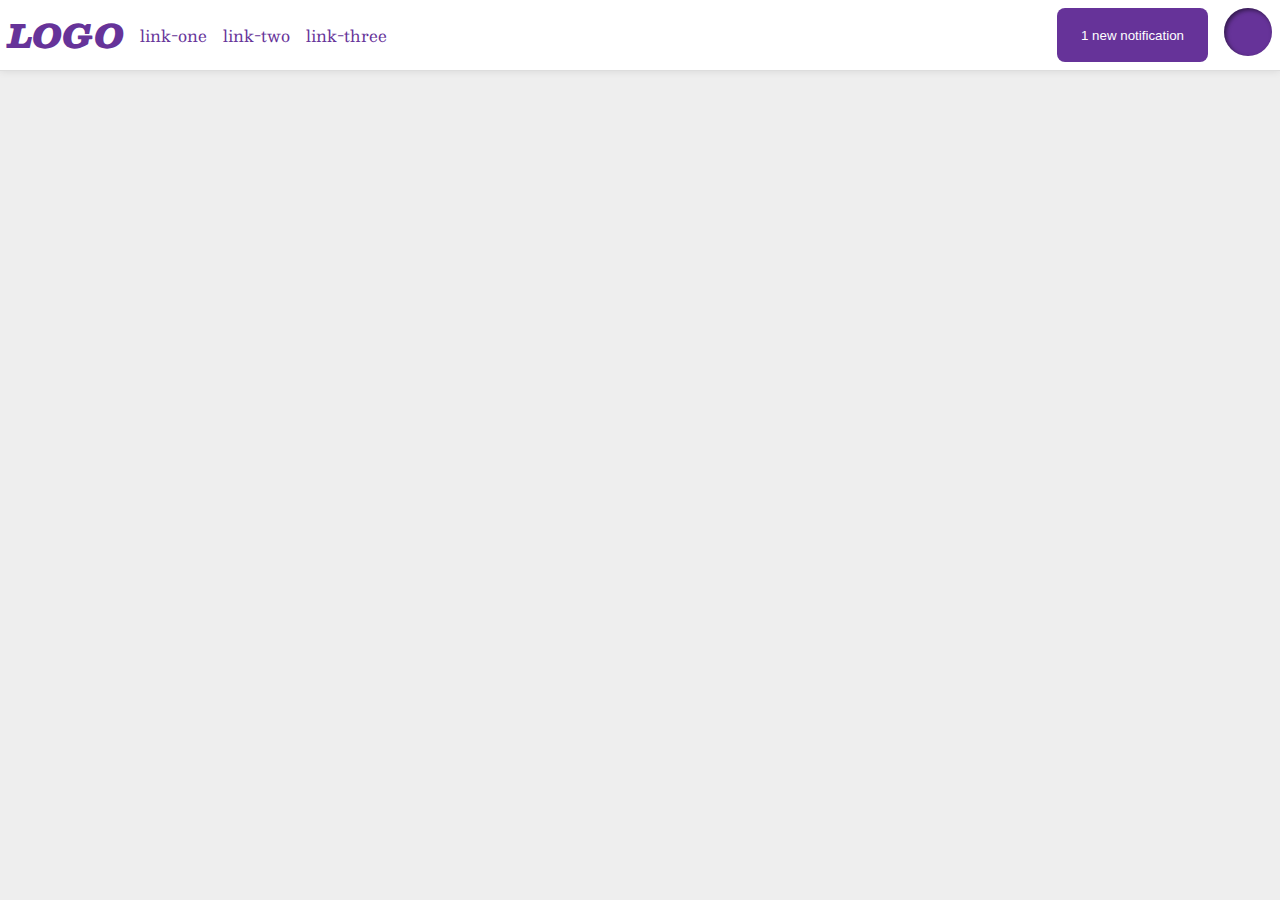
<file: foundations/flex/03-flex-header-2/index.html>
<!DOCTYPE html>
<html lang="en">
  <head>
    <meta charset="UTF-8">
    <meta http-equiv="X-UA-Compatible" content="IE=edge">
    <meta name="viewport" content="width=device-width, initial-scale=1.0">
    <title>Flex Header 2</title>
    <link rel="stylesheet" href="style.css">
  </head>
  <body>
    <div class="header">
      <div class="left-header-items">
        <div class="logo">
          LOGO
        </div>
        <ul class="links">
          <li><a href="https://google.com">link-one</a></li>
          <li><a href="https://google.com">link-two</a></li>
          <li><a href="https://google.com">link-three</a></li>
        </ul>
      </div>

      <div class="right-header-items">
        <button class="notifications">
          1 new notification
        </button>
        <div class="profile-image"></div>
      </div>
    </div>
  </body>
</html>
</file>
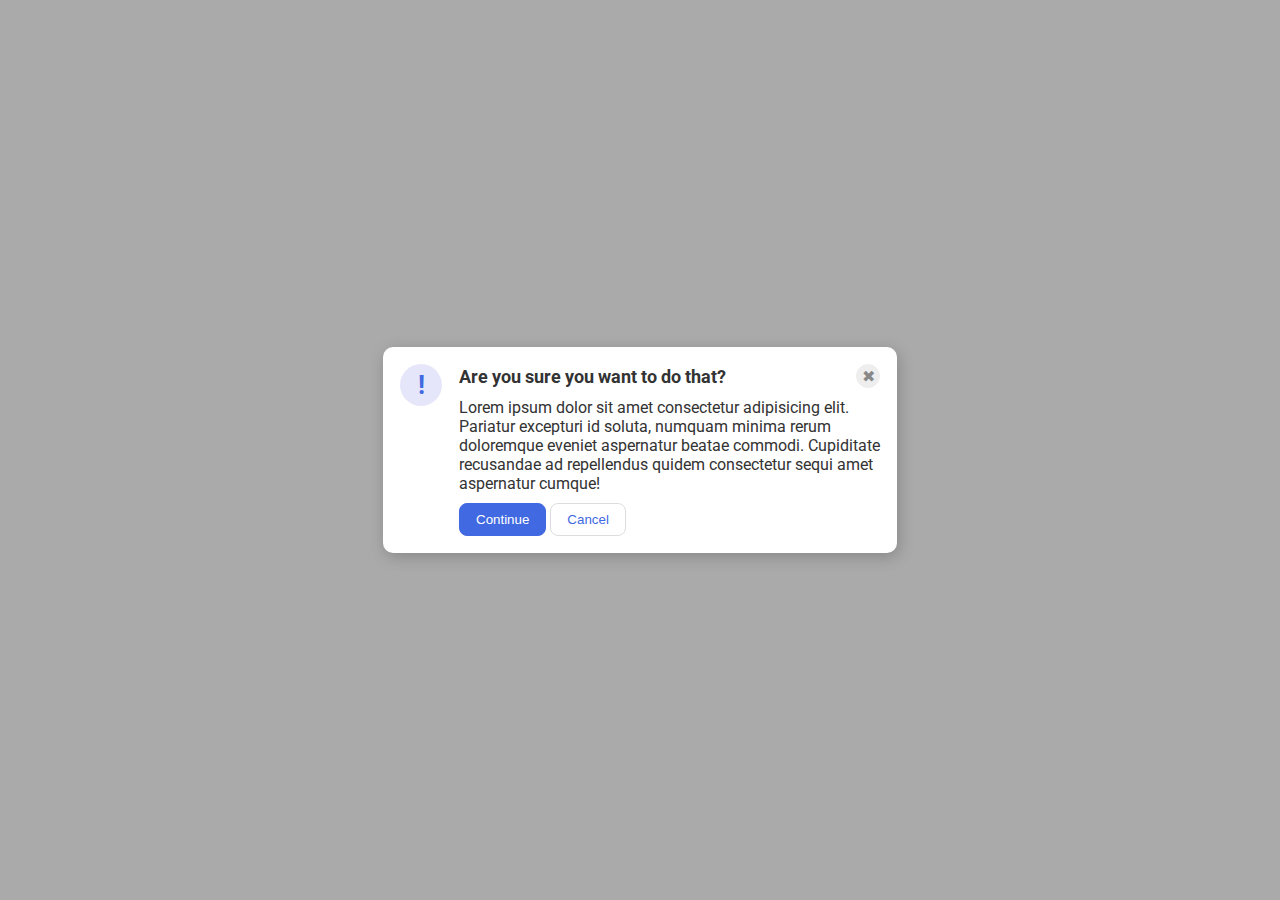
<file: foundations/flex/05-flex-modal/index.html>
<!DOCTYPE html>
<html lang="en">
  <head>
    <meta charset="UTF-8">
    <meta http-equiv="X-UA-Compatible" content="IE=edge">
    <meta name="viewport" content="width=device-width, initial-scale=1.0">
    <link rel="stylesheet" href="style.css">
    <title>Modal</title>
  </head>
  <body>
    <div class="modal">
      <div class="icon">!</div>
      <div class="container">
        <div class="container-2">
            <div class="header">Are you sure you want to do that?</div>
            <button class="close-button">✖</button>
        </div>
        <div class="text">Lorem ipsum dolor sit amet consectetur adipisicing elit. Pariatur excepturi id soluta, numquam minima rerum doloremque eveniet aspernatur beatae commodi. Cupiditate recusandae ad repellendus quidem consectetur sequi amet aspernatur cumque!</div>
        <div class="conatiner-3">
          <button class="continue">Continue</button>
          <button class="cancel">Cancel</button>
        </div>
      </div>
    </div>
  </body>
</html>
</file>
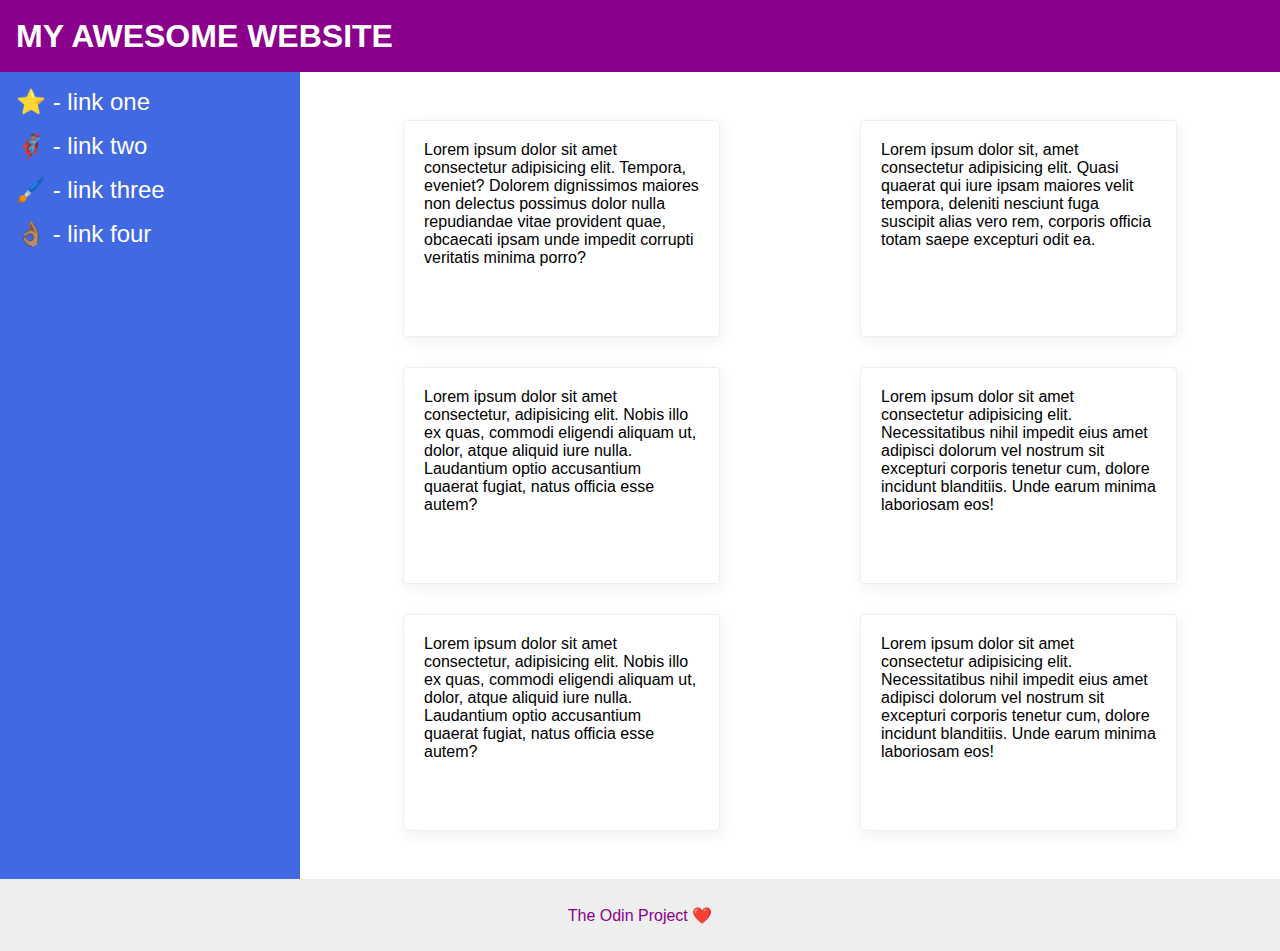
<file: foundations/flex/07-flex-layout-2/index.html>
<!DOCTYPE html>
<html lang="en">
  <head>
    <meta charset="UTF-8">
    <meta http-equiv="X-UA-Compatible" content="IE=edge">
    <meta name="viewport" content="width=device-width, initial-scale=1.0">
    <title>The Holy Grail</title>
    <link rel="stylesheet" href="style.css">
  </head>
  <body>
    <div class="header">
      MY AWESOME WEBSITE
    </div>
    
    <div class="content">
      <div class="sidebar">
        <ul>
          <li><a href="#">⭐ - link one</a></li>
          <li><a href="#">🦸🏽‍♂️ - link two</a></li>
          <li><a href="#">🖌️ - link three</a></li>
          <li><a href="#">👌🏽 - link four</a></li>
        </ul>
      </div>

      <div class="cards">
        <div class="card">Lorem ipsum dolor sit amet consectetur adipisicing elit. Tempora, eveniet? Dolorem dignissimos maiores non delectus possimus dolor nulla repudiandae vitae provident quae, obcaecati ipsam unde impedit corrupti veritatis minima porro?</div>
        <div class="card">Lorem ipsum dolor sit, amet consectetur adipisicing elit. Quasi quaerat qui iure ipsam maiores velit tempora, deleniti nesciunt fuga suscipit alias vero rem, corporis officia totam saepe excepturi odit ea.</div>
        <div class="card">Lorem ipsum dolor sit amet consectetur, adipisicing elit. Nobis illo ex quas, commodi eligendi aliquam ut, dolor, atque aliquid iure nulla. Laudantium optio accusantium quaerat fugiat, natus officia esse autem?</div>
        <div class="card">Lorem ipsum dolor sit amet consectetur adipisicing elit. Necessitatibus nihil impedit eius amet adipisci dolorum vel nostrum sit excepturi corporis tenetur cum, dolore incidunt blanditiis. Unde earum minima laboriosam eos!</div>
        <div class="card">Lorem ipsum dolor sit amet consectetur, adipisicing elit. Nobis illo ex quas, commodi eligendi aliquam ut, dolor, atque aliquid iure nulla. Laudantium optio accusantium quaerat fugiat, natus officia esse autem?</div>
        <div class="card">Lorem ipsum dolor sit amet consectetur adipisicing elit. Necessitatibus nihil impedit eius amet adipisci dolorum vel nostrum sit excepturi corporis tenetur cum, dolore incidunt blanditiis. Unde earum minima laboriosam eos!</div>
      </div>
    </div>

    <div class="footer">
      The Odin Project ❤️
    </div>
  </body>
</html>
</file>
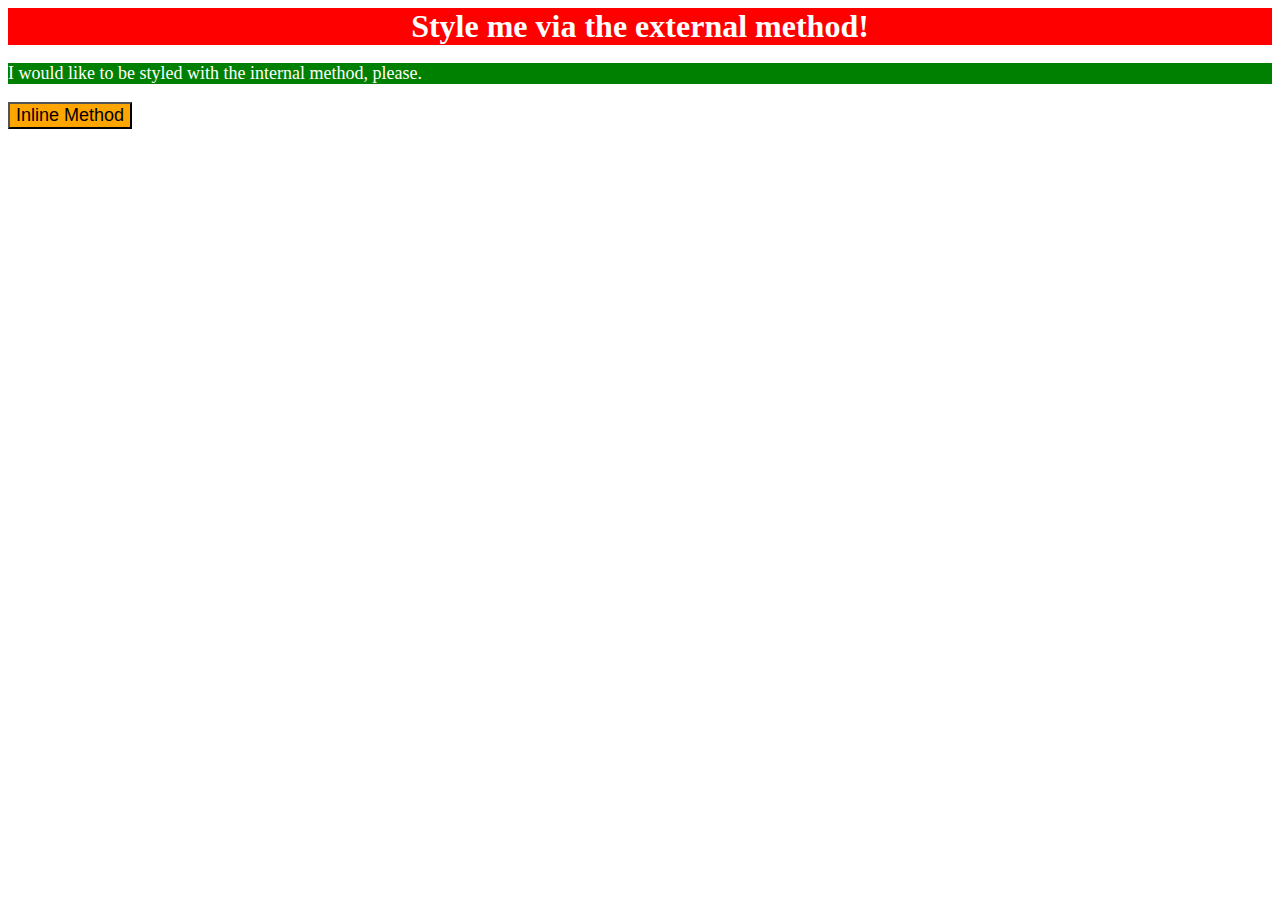
<file: foundations/intro-to-css/01-css-methods/index.html>
<!DOCTYPE html>
<html lang="en">
  <head>
    <!--Linking external CSS stylesheet-->
    <link rel="stylesheet" href="styles.css">
    <!--Linking external CSS stylesheet-->

    <!-- internal CSS -->
    <style>
      p{
        background-color: green;
        color: white;
        font-size: 18px;
      }
    </style>
    <!-- internal CSS -->

    <meta charset="UTF-8">
    <meta http-equiv="X-UA-Compatible" content="IE=edge">
    <meta name="viewport" content="width=device-width, initial-scale=1.0">
    <title>Methods for Adding CSS</title>
  </head>
  <body>
    <div>Style me via the external method!</div>
    <p>I would like to be styled with the internal method, please.</p>

    <!-- inline CSS -->
    <button style="background-color: orange; font-size: 18px;">Inline Method</button>
    <!-- inline CSS -->

  </body>
</html>
</file>
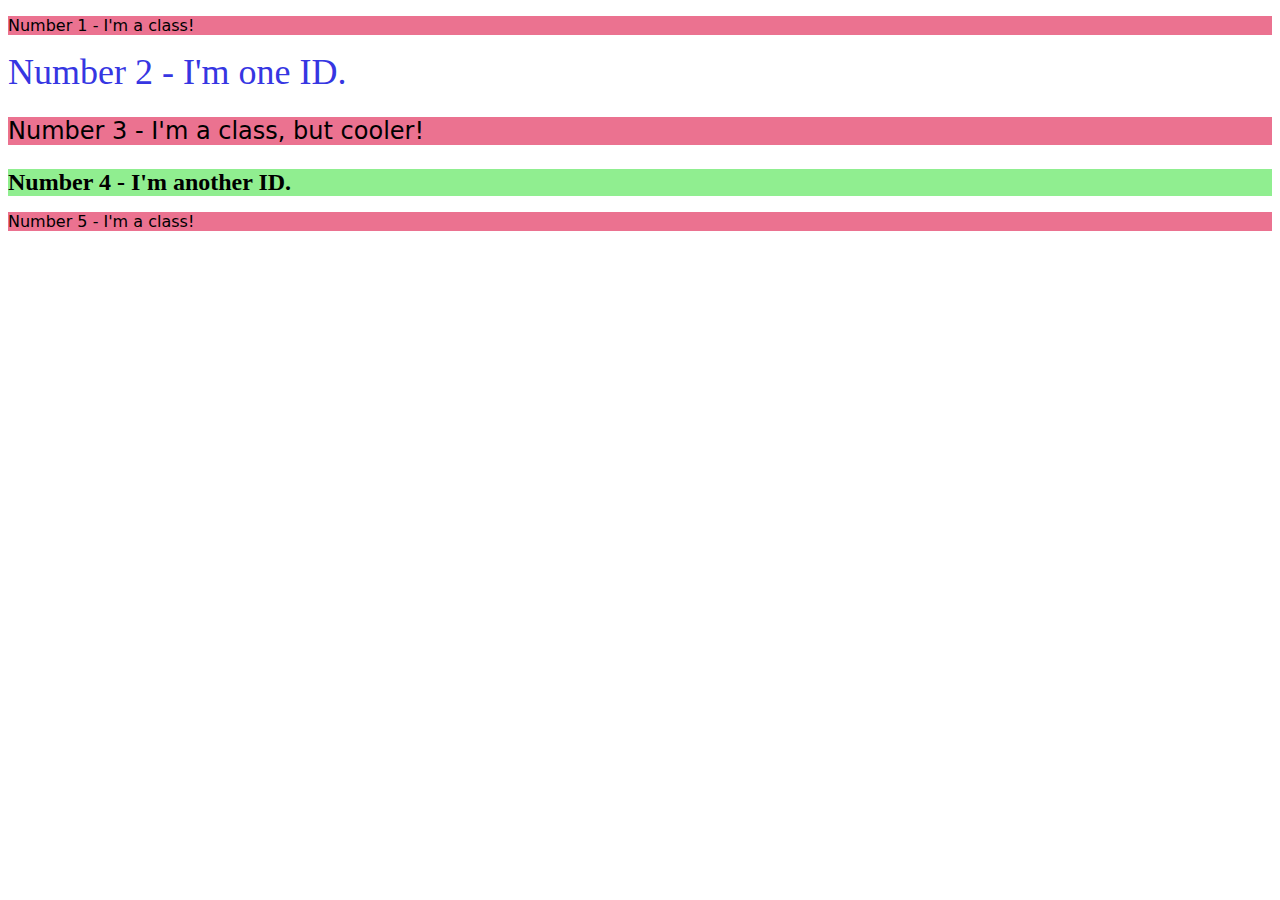
<file: foundations/intro-to-css/02-class-id-selectors/index.html>
<!DOCTYPE html>
<html lang="en">
  <head>
    <meta charset="UTF-8">
    <meta http-equiv="X-UA-Compatible" content="IE=edge">
    <meta name="viewport" content="width=device-width, initial-scale=1.0">
    <title>Class and ID Selectors</title>
    <link rel="stylesheet" href="style.css">
  </head>
  <body>
    <p class="odd">Number 1 - I'm a class!</p>
    <div id="e2">Number 2 - I'm one ID.</div>
    <p class="odd e3">Number 3 - I'm a class, but cooler!</p>
    <div id="e4">Number 4 - I'm another ID.</div>
    <p class="odd">Number 5 - I'm a class!</p>
  </body>
</html>
</file>
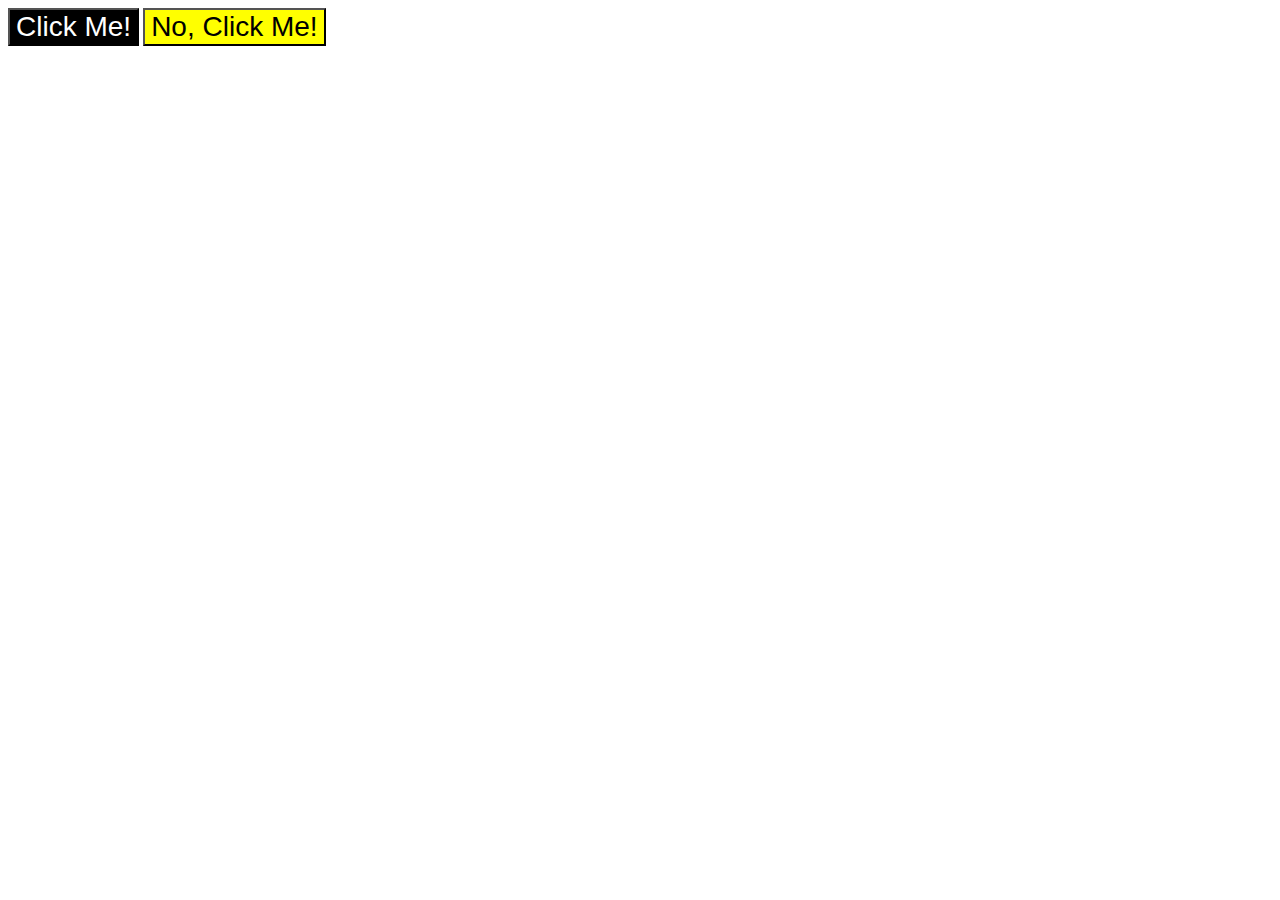
<file: foundations/intro-to-css/03-grouping-selectors/index.html>
<!DOCTYPE html>
<html lang="en">
  <head>
    <meta charset="UTF-8">
    <meta http-equiv="X-UA-Compatible" content="IE=edge">
    <meta name="viewport" content="width=device-width, initial-scale=1.0">
    <title>Grouping Selectors</title>
    <link rel="stylesheet" href="style.css">
  </head>
  <body>
    <button class="b1">Click Me!</button>
    <button class="b2">No, Click Me!</button>
  </body>
</html>
</file>
<file: foundations/flex/03-flex-header-2/style.css>
/* this is some magical font-importing.  
you'll learn about it later. */
@import url('https://fonts.googleapis.com/css2?family=Besley:ital,wght@0,400;1,900&display=swap');

body {
  margin: 0;
  background: #eee;
  font-family: Besley, serif;
}

.header {
  background: white;
  border-bottom: 1px solid #ddd;
  box-shadow: 0 0 8px rgba(0,0,0,.1);
  display: flex;
  justify-content: space-between;
  padding: 8px;
}

.profile-image {
  background: rebeccapurple;
  box-shadow: inset 2px 2px 4px rgba(0,0,0,.5);
  border-radius: 50%;
  width: 48px;
  height: 48px;
}

.logo {
  color: rebeccapurple;
  font-size: 32px;
  font-weight: 900;
  font-style: italic;
}

button {
  border: none;
  border-radius: 8px;
  background: rebeccapurple;
  color: white;
  padding: 8px 24px;
}

a {
  /* this removes the line under our links */
  text-decoration: none;
  color: rebeccapurple;
}

ul {
  list-style-type: none;
  display: flex;
  padding: 0;
  margin: 0;
  gap: 16px;
  align-items: center;
}

.right-header-items{
  display: flex;
  gap: 16px;
}

.left-header-items{
  display: flex;
  gap: 16px;
}
</file>
<file: foundations/flex/05-flex-modal/style.css>
@import url('https://fonts.googleapis.com/css2?family=Roboto:wght@400;700&display=swap');

html, body {
  height: 100%;
}

body {
  font-family: Roboto, sans-serif;
  margin: 0;
  background: #aaa;
  color: #333;
  /* I'll give you this one for free lol */
  display: flex;
  align-items: center;
  justify-content: center;
}

.modal {
  background: white;
  width: 480px;
  border-radius: 10px;
  box-shadow: 2px 4px 16px rgba(0,0,0,.2);
  display: flex;
  padding: 17px;
  gap: 17px;
}

.icon {
  color: royalblue;
  font-size: 26px;
  font-weight: 700;
  background: lavender;
  width: 42px;
  height: 42px;
  border-radius: 50%;
  display: flex;
  align-items: center;
  justify-content: center;
  flex-shrink: 0;
}

.close-button {
  background: #eee;
  border-radius: 50%;
  color: #888;
  font-weight: 400;
  font-size: 16px;
  height: 24px;
  width: 24px;
  display: flex;
  align-items: center;
  justify-content: center;
  border: 1px solid #eee;
  padding: 0;
}

button {
  cursor: pointer;
  padding: 8px 16px;
  border-radius: 8px;
}

button.continue {
  background: royalblue;
  border: 1px solid royalblue;
  color: white;
}

button.cancel {
  background: white;
  border: 1px solid #ddd;
  color: royalblue;
}

.container{
  display: flex;
  flex-direction: column;
  gap: 10px;
}

.container-2{
  display:flex;
  justify-content: space-between;
  align-items: center;
}

.header{
  font-weight: bold;
  align-items: center;
  font-size: 18px;
}
</file>
<file: foundations/flex/07-flex-layout-2/style.css>
body {
  font-family: -apple-system, BlinkMacSystemFont, 'Segoe UI', Roboto, Oxygen, Ubuntu, Cantarell, 'Open Sans', 'Helvetica Neue', sans-serif;
  margin: 0;
  min-height: 100vh;
  display: flex;
  flex-direction: column;
  /*min width value is the combination of all padding and min values of children within container, ex: ul padding and card gaps and padding*/
  min-width: 715px;
}

.header {
  height: 72px;
  background: darkmagenta;
  color: white;
  font-size: 32px;
  font-weight: 900;
  display: flex;
  align-items: center;
  padding-left: 16px;
}

.footer {
  height: 72px;
  background: #eee;
  color: darkmagenta;
  display: flex;
  justify-content: center;
  align-items: center;
}

.sidebar {
  width: 300px;
  background: royalblue;
  box-sizing: border-box;
}

.cards{
  display: flex;
  flex-wrap: wrap;
  flex: 8;
  justify-content: space-around;
  align-content: space-around;
  row-gap: 30px;
  column-gap: 30px;
  padding: 48px;
}

.card {
  border: 1px solid #eee;
  box-shadow: 2px 4px 16px rgba(0,0,0,.06);
  border-radius: 4px;
  display: flex;
  flex-wrap: wrap;
  width: 275px;
  height: 175px;
  padding: 20px;
  min-width: none;
}

.content{
  display: flex;
  flex: 1;
}

ul{
  list-style-type: none;
  margin: 0;
  padding-left: 16px;
  padding-top: 16px;
}

li{
  padding-bottom: 16px;
}

a{
  text-decoration: none;
  color: white;
  font-size: 24px;
}
</file>
<file: foundations/intro-to-css/01-css-methods/styles.css>
/* only styling "div" element here as the others will be changed via the other methods (internal CSS and inline CSS) */

div {
    background-color: red;
    color: white;
    font-size: 32px;
    text-align: center;
    font-weight: bold;
}
</file>
<file: foundations/intro-to-css/02-class-id-selectors/style.css>
.odd {
    background-color: #EB7290;
    font-family: Verdana, "DejaVu Sans", sans-serif; 
}

.e3 {
    font-size: 24px;
}

#e2 {
    color: hsl(240, 75%, 55%);
    font-size: 36px;
}

#e4 {
    background-color: rgb(144, 238, 144);
    font-size: 24px;
    font-weight: bold;
}
</file>
<file: foundations/intro-to-css/03-grouping-selectors/style.css>
.b1,
.b2{
    font-size: 28px;
    font-family: Helvetica, "Times New Roman", sans-serif;
}

.b1{
    background-color: black;
    color: white;
}

.b2{
    background-color: yellow;
}
</file>
